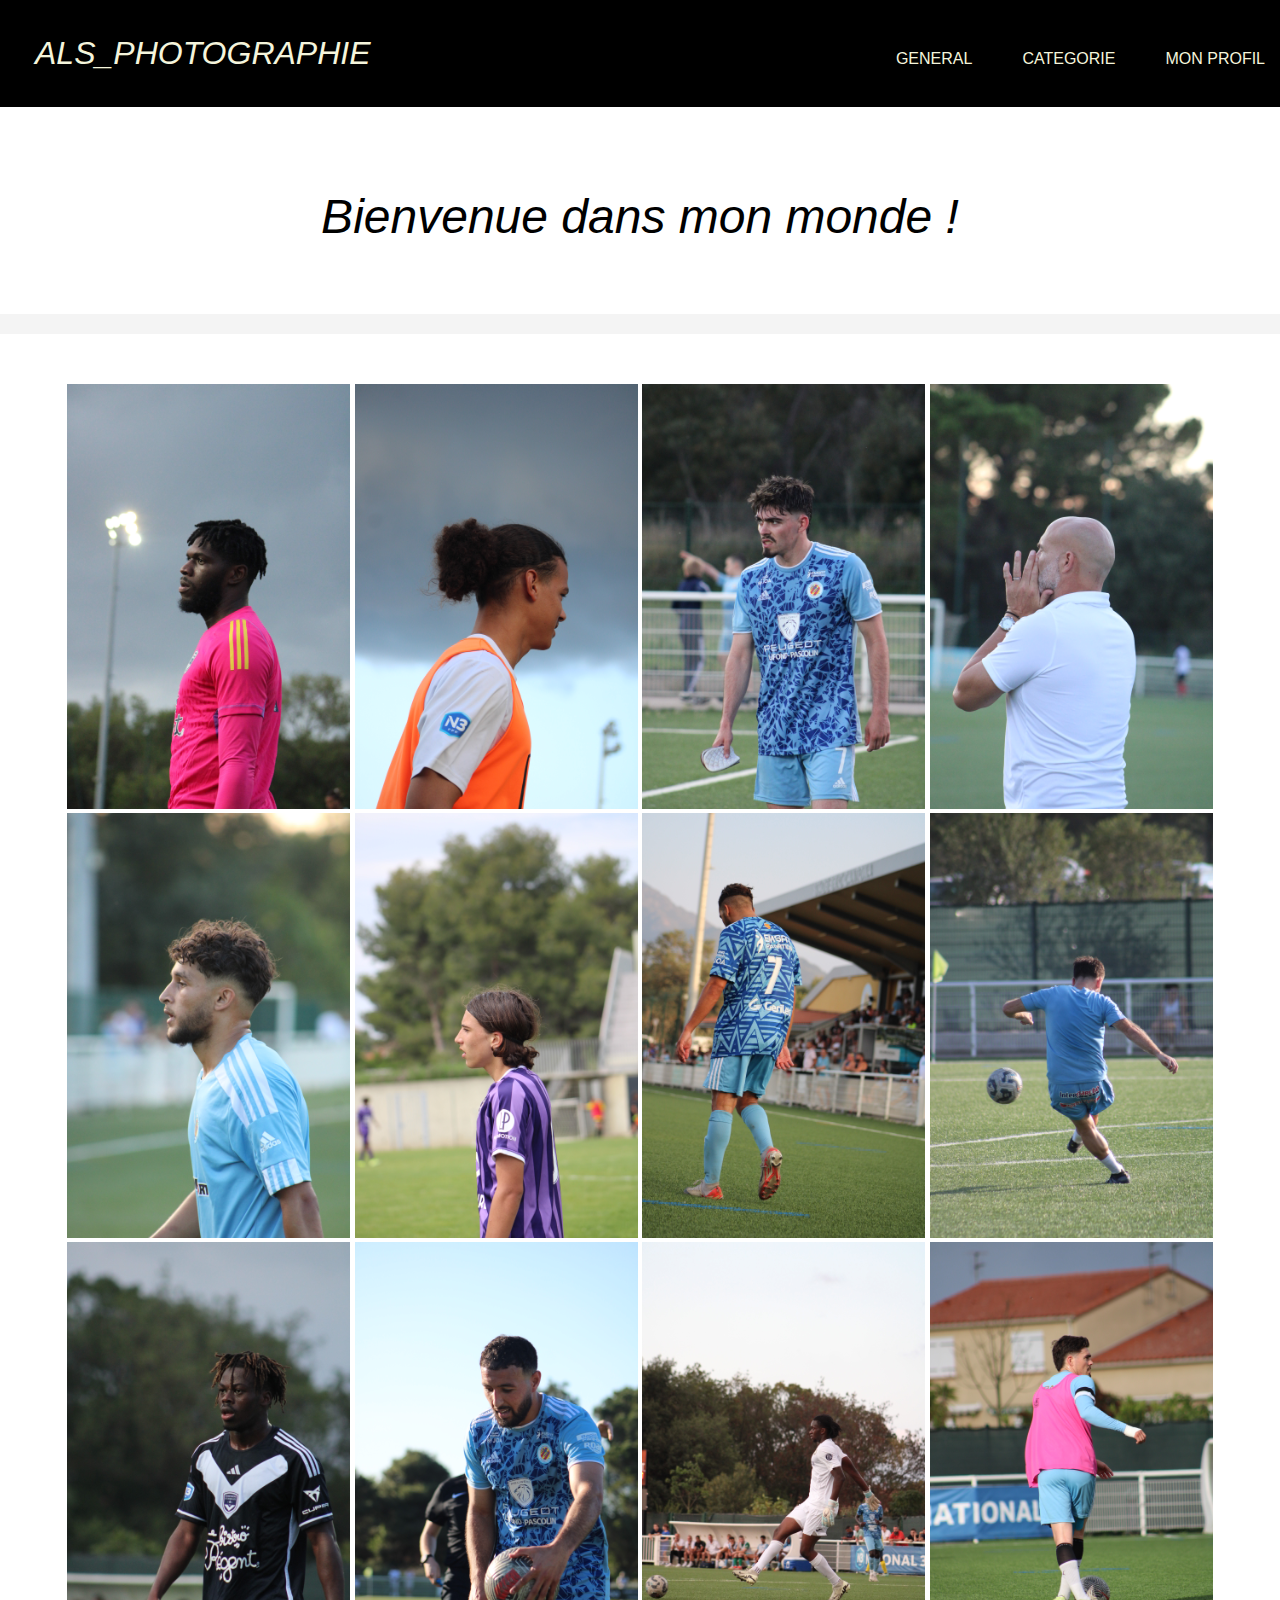
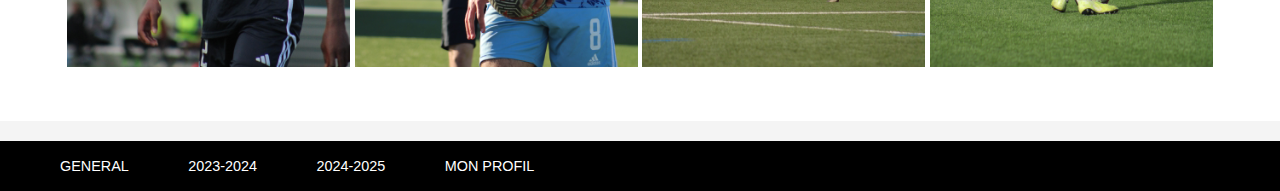
<file: index.html>
<!DOCTYPE html>
<html lang="fr">

<head>
    <meta charset="UTF-8">
    <meta name="viewport" content="width=device-width, initial-scale=1.0">
    <title>ALS Photographie</title>
    <link rel="stylesheet" href="header.css">
    <style>
        body {
            font-family: Arial, sans-serif;
            margin: 0;
            padding: 0;
            background-color: #f4f4f4;
        }
        

        section {
            text-align: center;
            padding: 50px;
            background-color: #fff;
            margin-bottom: 20px;
        }

        section h1 {
            font-style: italic;
            font-size: xxx-large;
            font-weight: 100;
            text-decoration: none;
            margin-bottom: 20px;
        }
        img {
            max-width: 24%;
            height: auto;
            display: inline;
        }

        
    </style>
</head>

<body>
    <header>
        <h1>ALS_PHOTOGRAPHIE</h1>
        <nav>
            <ul>
                <li><a href="general.html">GENERAL</a></li>

                <li class="menu">
                    <a href="#">CATEGORIE</a>
                    <div class="sous-menu">
                        <a href="2023-2024.html">2023-2024</a>
                        <a href="2024-2025.html">2024-2025</a>
                    </div>
                </li>

                <li><a href="parcours.html">MON PROFIL</a></li>
            </ul>
        </nav>
    </header>

    <section>
        <h1>Bienvenue dans mon monde !</h1>
    </section>
    <section>
        <img src="IMG/IMG_9965.JPG" alt="Photographie 1">
        <img src="IMG/IMG_3575.JPG" alt="Photographie 2">
        <img src="IMG/IMG_8934.JPG" alt="Photographie 3">
        <img src="IMG/IMG_2735.JPG" alt="Photographie 4">
        <img src="IMG/IMG_2459.JPG" alt="Photographie 5">
        <img src="IMG/IMG_1306.JPG" alt="Photographie 6">
        <img src="IMG/IMG_3214.JPG" alt="Photographie 7">
        <img src="IMG/IMG_3069.JPG" alt="Photographie 8">
        <img src="IMG/IMG_0007.JPG" alt="Photographie 9">
        <img src="IMG/IMG_0735.JPG" alt="Photographie 10">
        <img src="IMG/IMG_3714.JPG" alt="Photographie 11">
        <img src="IMG/IMG_9605.JPG" alt="Photographie 12">
    </section>

    <footer>
        <ul>
            <li><a href="general.html">GENERAL</a></li>
            <li><a href="2023-2024.html">2023-2024</a></li>
            <li><a href="2024-2025.html">2024-2025</a></li>
            <li><a href="parcours.html">MON PROFIL</a></li>
        </ul>
    </footer>

</body>

</html>
</file>
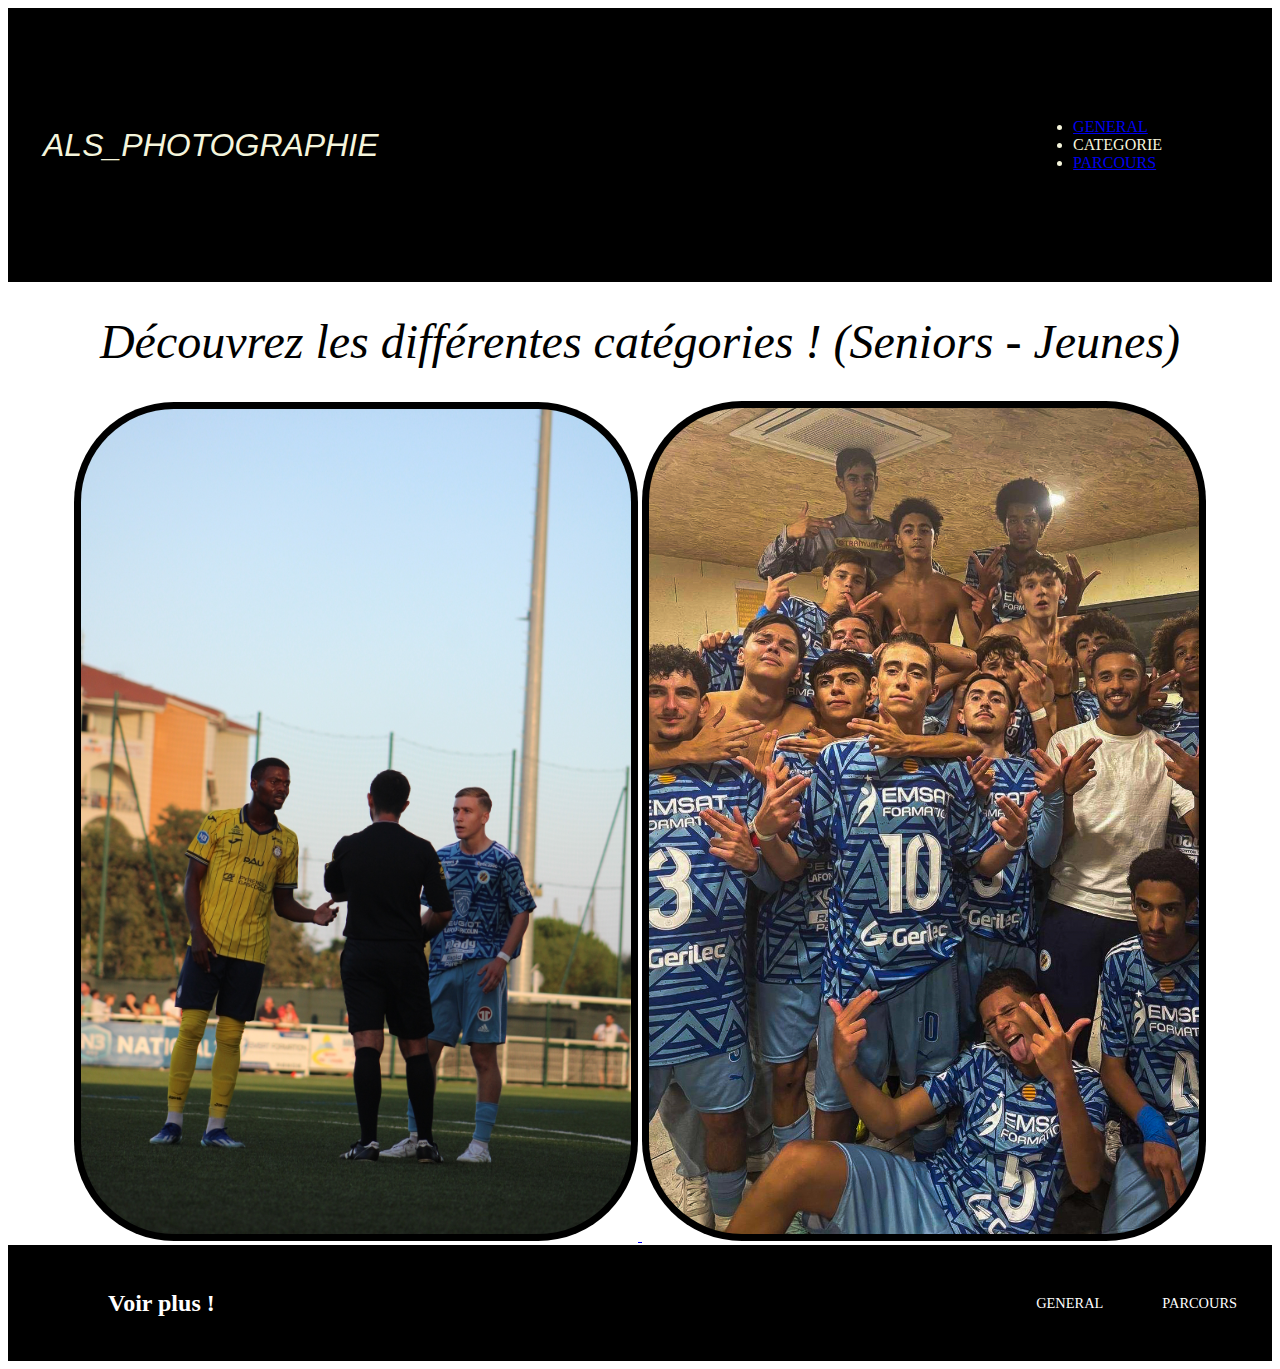
<file: 2024-2025.html>
<!DOCTYPE html>
<html lang="en">

<head>
    <meta charset="UTF-8">
    <meta name="viewport" content="width=device-width, initial-scale=1.0">
    <title>ALS</title>
    <link rel="stylesheet" href="header.css">
    <style>
        section {
            background-color: rgb(255, 255, 255);
            text-align: center;
        }

        section h1 {
            font-style: italic;
            font-size: xxx-large;
            font-weight: 100;
            text-decoration: none;
        }

        img {
            width: 550px;
            padding: 07px;
            background-color: black;
            border-radius: 100px;
        }

        img:hover {
            filter: blur(4px);
        }

        section h1:hover {
            cursor: pointer;
            text-decoration: underline;
        }
    </style>
</head>

<body>
    <header>
        <h1>ALS_PHOTOGRAPHIE</h1>
        <ul>
            <li><a href="general.html">GENERAL</a></li>
            <li>
                <div class="menu-deroulant">
                    <div class="menu">
                        CATEGORIE
                        <div class="sous-menu">
                            <a href="2023-2024.html" class="annee">2023-2024</a>
                            <a href="2024-2025.html" class="annee">2024-2025</a>
                        </div>
                    </div>
            </li>
            <li><a href="parcours.html">PARCOURS</a></li>
        </ul>
    </header>
    <section>
        <h1>Découvrez les différentes catégories ! (Seniors - Jeunes)</h1>
    </section>

    <section>
        <a href="senior45.html"><img src="IMG/IMG_3586.JPG">
        <a href="jeune45.html"><img src="IMG/IMG_7992.jpg">
    </section>
    <footer>
        <h2>Voir plus !</h2>
        <ul>
            <li><a href="general.html">GENERAL</a></li>
            <li><a href="parcours.html">PARCOURS</a></li>
        </ul>
    </footer>
</body>
</html>
</file>
<file: header.css>
header, footer {
    background-color: rgb(0, 0, 0);
    color: beige;
    display: flex;
    justify-content: space-between;
    align-items: center;
}

header h1 {
    font-family: 'Franklin Gothic Medium', 'Arial Narrow', Arial, sans-serif;
    font-size: xx-large;
    font-style: italic;
    font-weight: 100;
    padding: 15px;
    margin: 20px;
}

header nav {
    margin-top: 10px;
    display: flex;
    justify-content: center;
    gap: 20px;
}
header nav ul {
    list-style: none;
    padding: 0;
    margin: 0;
    display: flex;
    gap: 20px;
}

header ul {
    margin: 100px;
    padding: 10px;
}
header nav ul li {
    position: relative;
}
header nav ul li a {
    color: beige;
    text-decoration: none;
    padding: 10px 15px;
    display: block;
    transition: color 0.5s ease;
}

header nav ul li a:hover {
    color: #ffbb33;
}
header h1:hover {
    color: #ffbb33;
    transition: color 4s ease;
}
.menu .sous-menu {
    display: none;
    position: absolute;
    top: 100%;
    left: 0;
    background-color: #2e2d2d;
    padding: 10px 0;
    border-radius: 5px;
    text-align: left;
    box-shadow: 0 4px 8px rgba(0, 0, 0, 0.2);
    min-width: 150px;
}

.menu:hover .sous-menu {
    display: block;
}

.sous-menu a {
    color: #fff;
    padding: 8px 15px;
    text-decoration: none;
    display: block;
    transition: background-color 0.3s ease;
}

.sous-menu a:hover {
    background-color: #666;
}



footer a:hover {
    cursor: pointer;
    text-decoration: underline;
}

footer h2 {
    margin-left: 80px;
}

footer ul li {
    display: inline-block;
    padding-right: 15px;
    cursor: pointer;
    font-size: 0.9rem;
}

footer a {
    text-decoration: none;
    color: white;
    padding: 15px;
    margin: 10px 5px;
}

@media screen and (max-width: 600px) {
    .my-image {
        max-width: 50%;
    }
}
</file>
